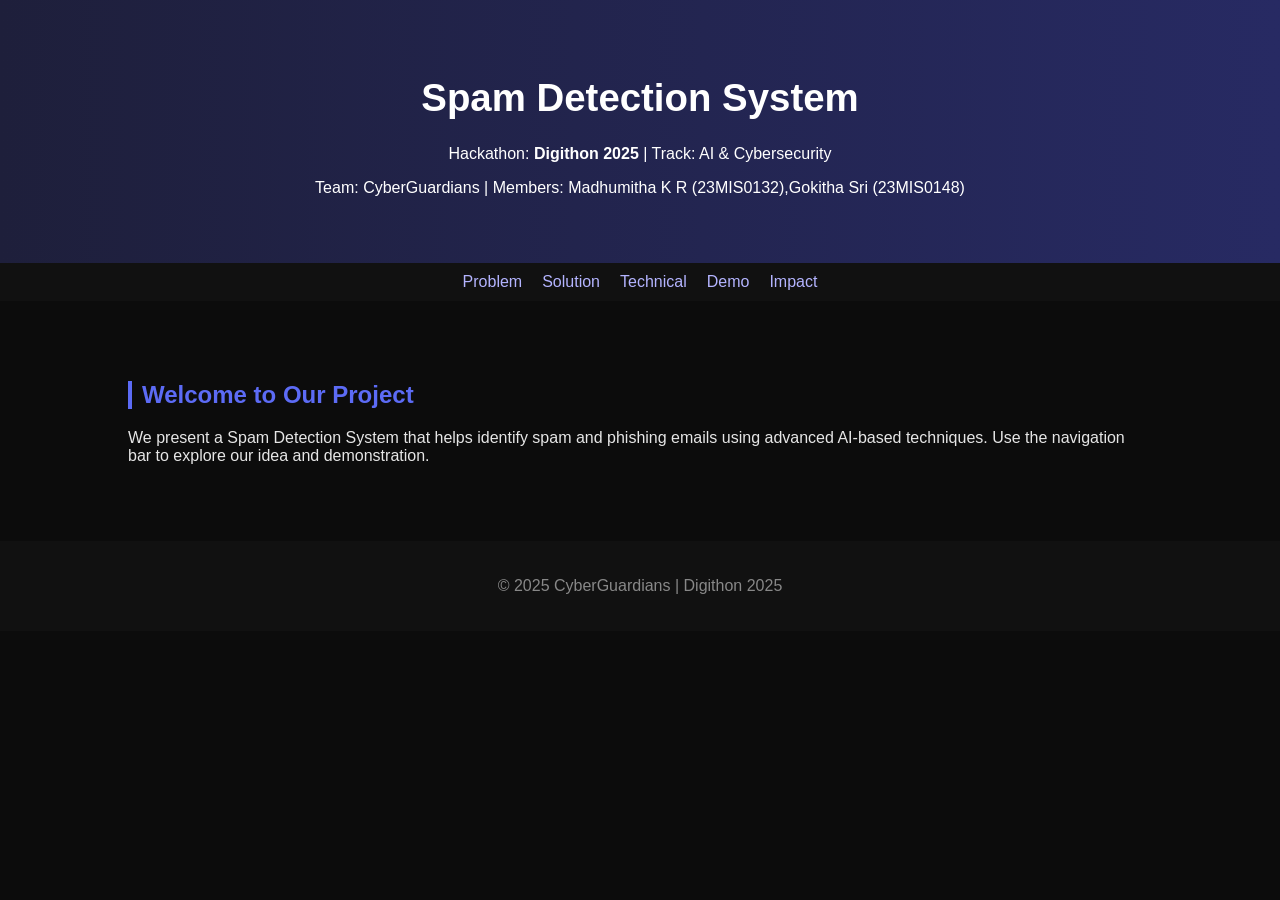
<file: SpamDetectionSystem/index.html>
<!DOCTYPE html>
<html lang="en">
<head>
<meta charset="UTF-8">
<meta name="viewport" content="width=device-width, initial-scale=1.0">
<title>Spam Detection System | Digithon 2025</title>
<link rel="stylesheet" href="style.css">
</head>
<body>
<header>
    <h1>Spam Detection System</h1>
    <p>Hackathon: <strong>Digithon 2025</strong> | Track: AI & Cybersecurity</p>
    <p>Team: CyberGuardians | Members: Madhumitha K R (23MIS0132),Gokitha Sri (23MIS0148)</p>
</header>

<nav>
    <a href="problem.html">Problem</a>
    <a href="solution.html">Solution</a>
    <a href="technical.html">Technical</a>
    <a href="demo.html">Demo</a>
    <a href="impact.html">Impact</a>
</nav>

<section>
    <h2>Welcome to Our Project</h2>
    <p>We present a Spam Detection System that helps identify spam and phishing emails using advanced AI-based techniques. Use the navigation bar to explore our idea and demonstration.</p>
</section>

<footer>
    <p>© 2025 CyberGuardians | Digithon 2025</p>
</footer>
</body>
</html>
</file>
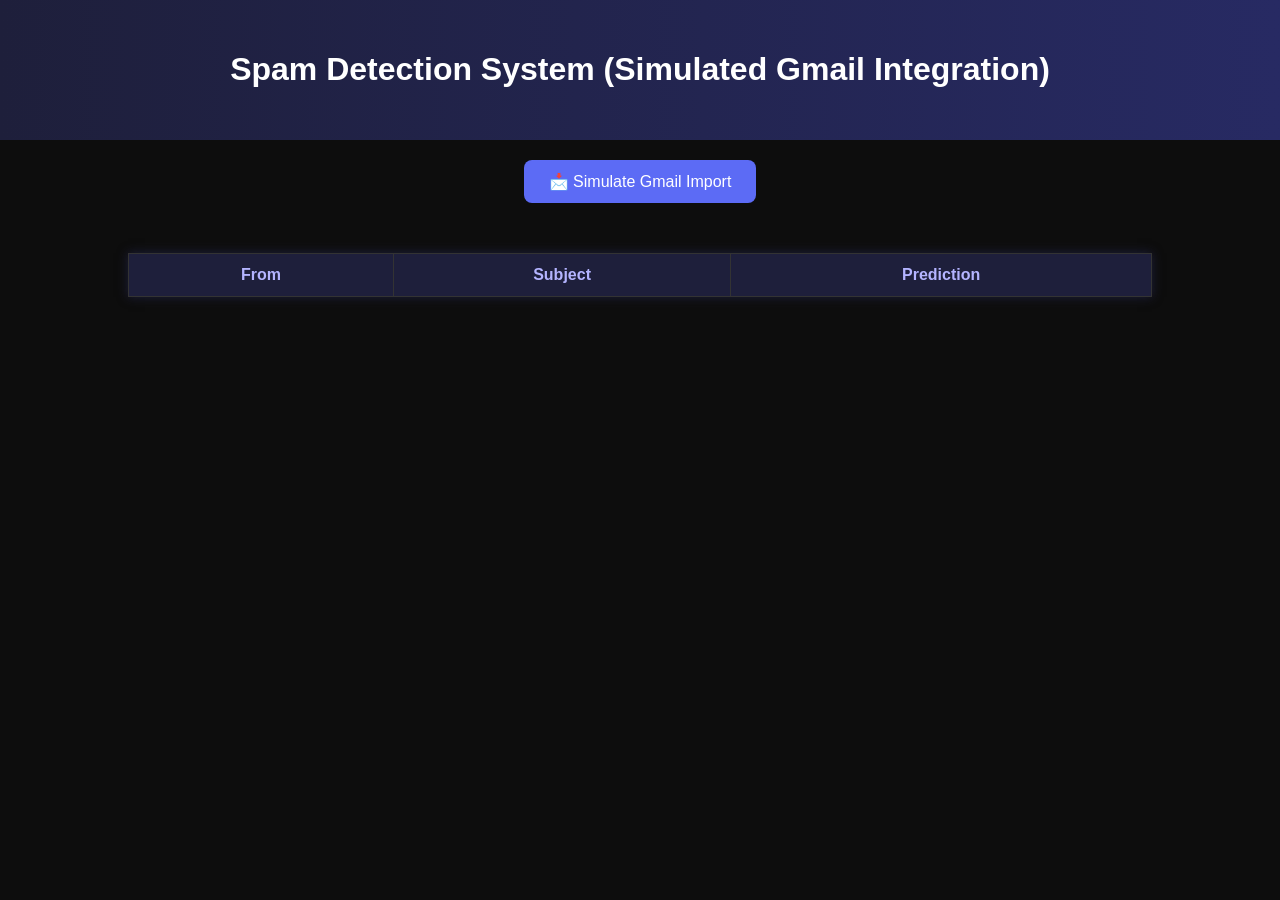
<file: SpamDetectionSystem/simulation/index.html>
<!DOCTYPE html>
<html lang="en">
<head>
<meta charset="UTF-8">
<title>Spam Detection - Gmail Integration Simulation</title>
<link rel="stylesheet" href="style.css">
</head>
<body>
<header>
  <h1>Spam Detection System (Simulated Gmail Integration)</h1>
</header>

<button onclick="loadEmails()">📩 Simulate Gmail Import</button>

<table id="emailTable">
  <thead>
    <tr>
      <th>From</th>
      <th>Subject</th>
      <th>Prediction</th>
    </tr>
  </thead>
  <tbody></tbody>
</table>

<script src="script.js"></script>
</body>
</html>
</file>
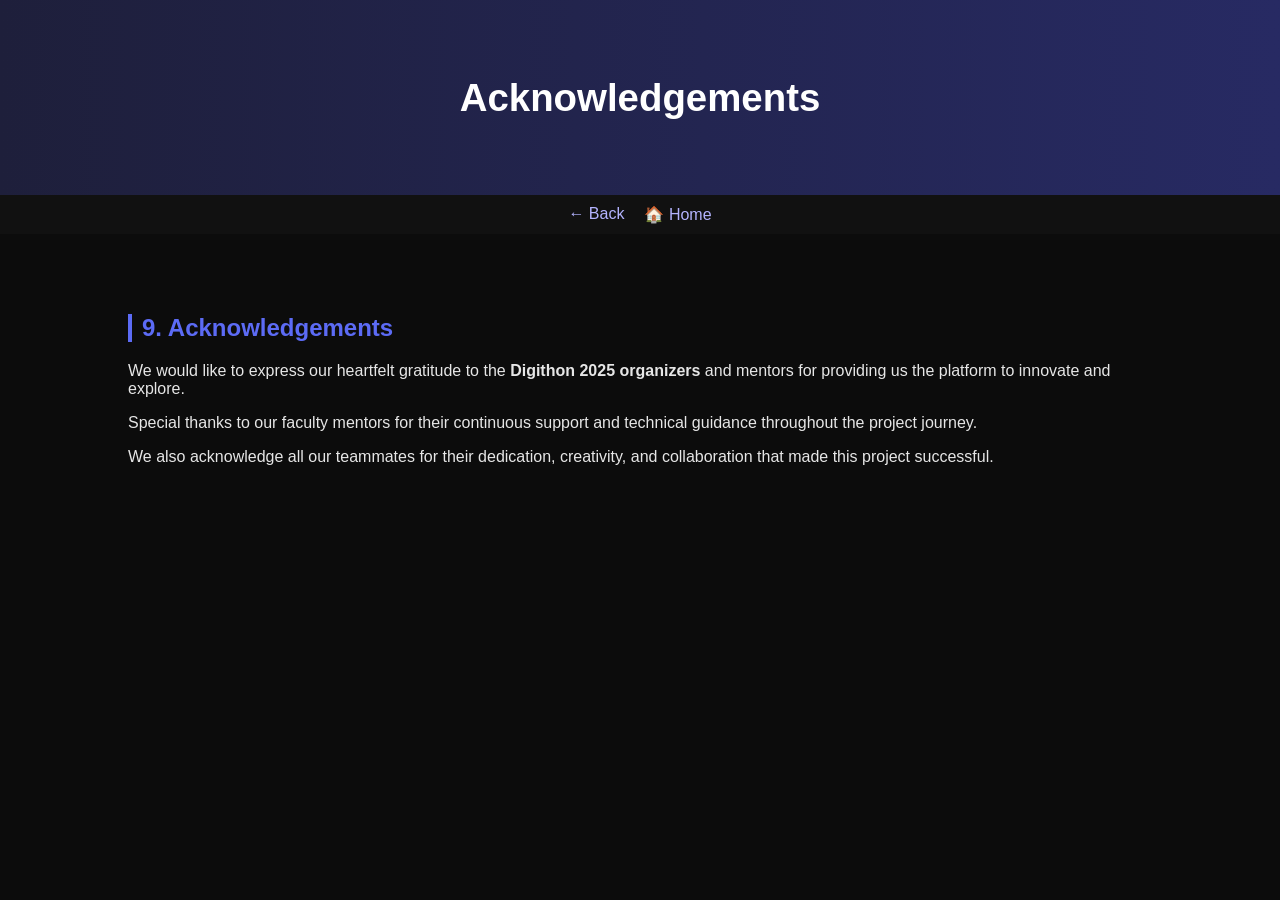
<file: SpamDetectionSystem/ack.html>
<!DOCTYPE html>
<html lang="en">
<head>
<meta charset="UTF-8">
<title>Acknowledgements | Spam Detection System</title>
<link rel="stylesheet" href="style.css">
</head>
<body>
<header><h1>Acknowledgements</h1></header>

<nav>
    <a href="conclusion.html">← Back</a>
    <a href="index.html">🏠 Home</a>
</nav>

<section>
    <h2>9. Acknowledgements</h2>
    <p>We would like to express our heartfelt gratitude to the <strong>Digithon 2025 organizers</strong> and mentors for providing us the platform to innovate and explore.</p>
    <p>Special thanks to our faculty mentors for their continuous support and technical guidance throughout the project journey.</p>
    <p>We also acknowledge all our teammates for their dedication, creativity, and collaboration that made this project successful.</p>
</section>


</body>
</html>
</file>
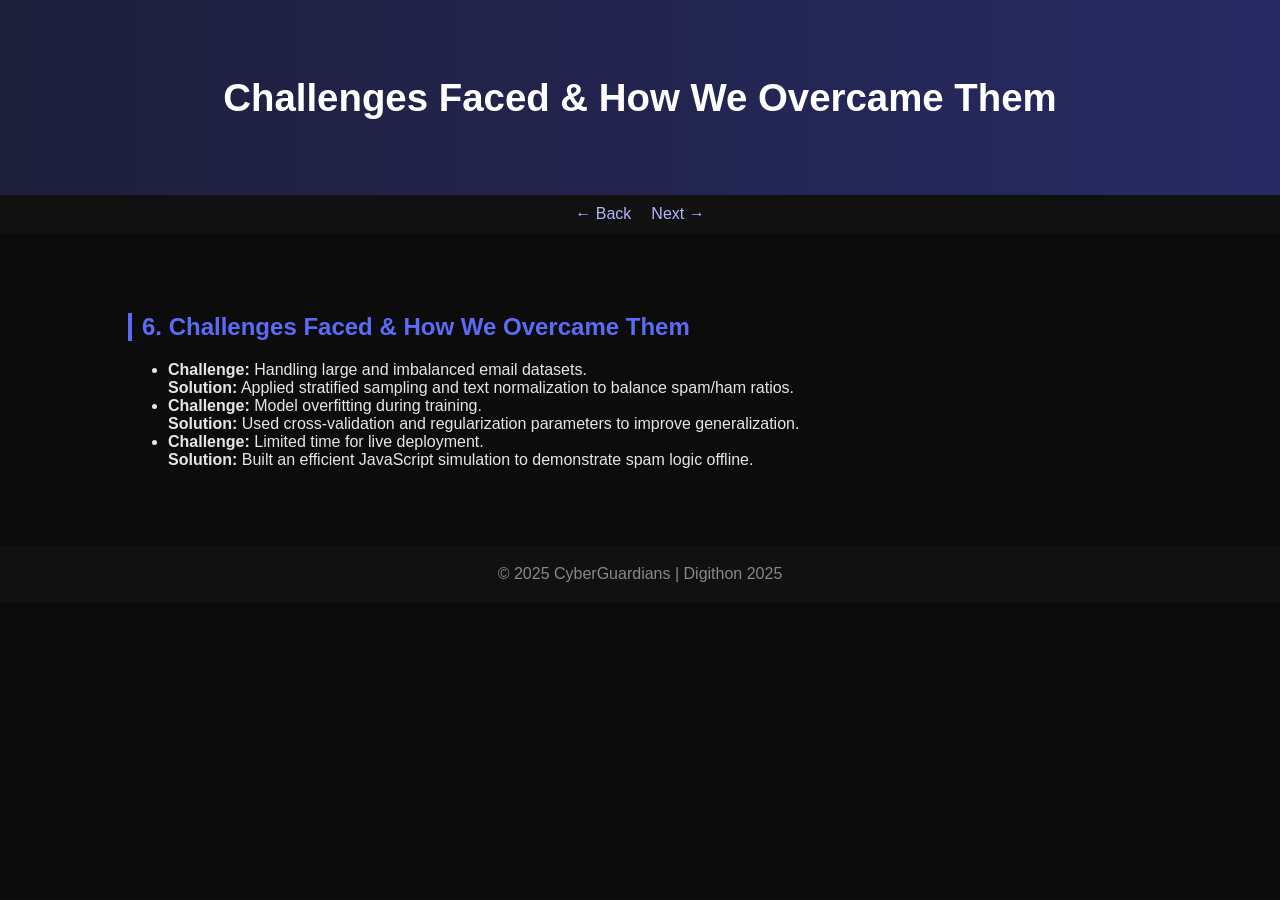
<file: SpamDetectionSystem/challenges.html>
<!DOCTYPE html>
<html lang="en">
<head>
<meta charset="UTF-8">
<title>Challenges Faced | Spam Detection System</title>
<link rel="stylesheet" href="style.css">
</head>
<body>
<header><h1>Challenges Faced & How We Overcame Them</h1></header>

<nav>
    <a href="impact.html">← Back</a>
    <a href="future.html">Next →</a>
</nav>

<section>
    <h2>6. Challenges Faced & How We Overcame Them</h2>
    <ul>
        <li><strong>Challenge:</strong> Handling large and imbalanced email datasets.<br>
            <strong>Solution:</strong> Applied stratified sampling and text normalization to balance spam/ham ratios.</li>
        <li><strong>Challenge:</strong> Model overfitting during training.<br>
            <strong>Solution:</strong> Used cross-validation and regularization parameters to improve generalization.</li>
        <li><strong>Challenge:</strong> Limited time for live deployment.<br>
            <strong>Solution:</strong> Built an efficient JavaScript simulation to demonstrate spam logic offline.</li>
    </ul>
</section>

<footer>© 2025 CyberGuardians | Digithon 2025</footer>
</body>
</html>
</file>
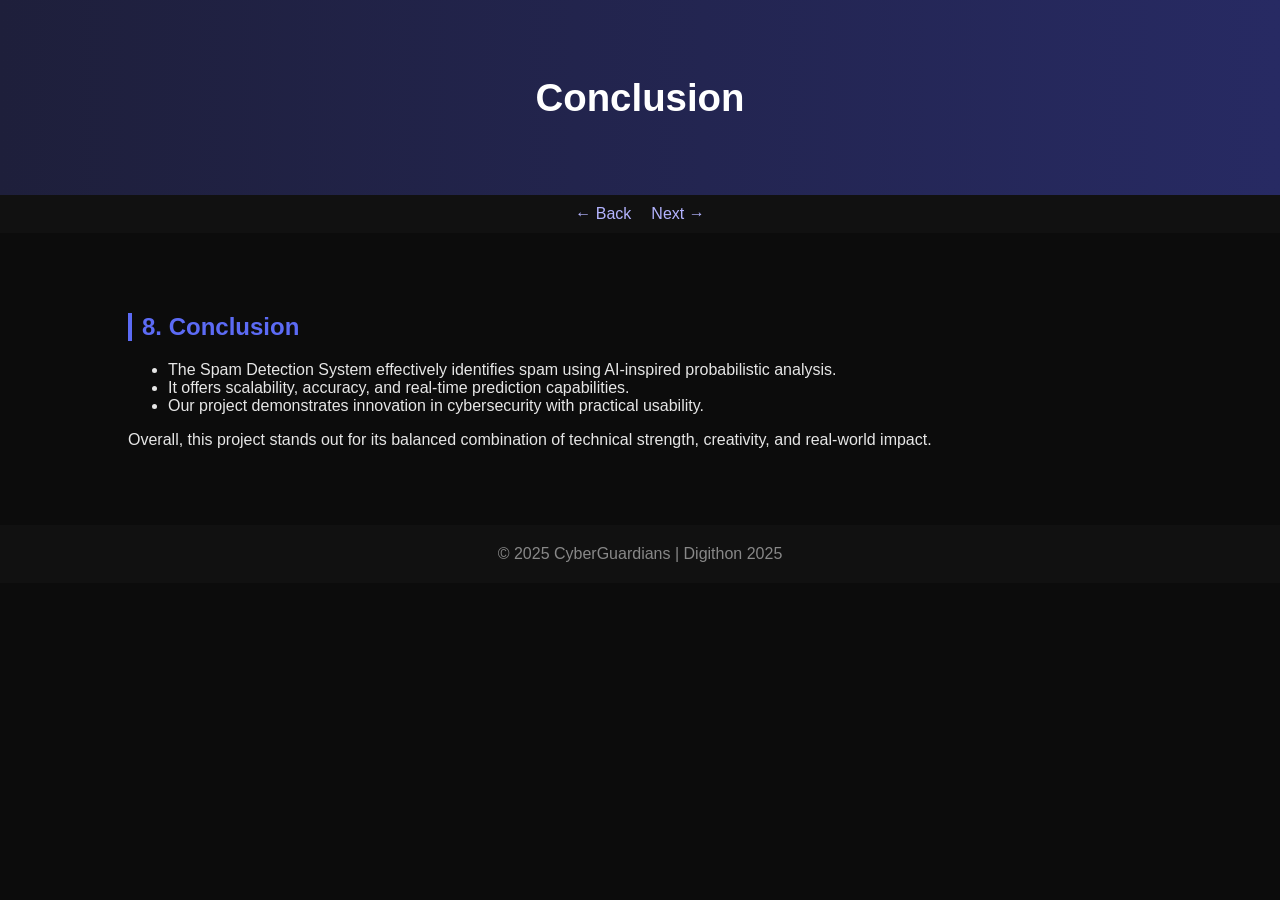
<file: SpamDetectionSystem/conclusion.html>
<!DOCTYPE html>
<html lang="en">
<head>
<meta charset="UTF-8">
<title>Conclusion | Spam Detection System</title>
<link rel="stylesheet" href="style.css">
</head>
<body>
<header><h1>Conclusion</h1></header>

<nav>
    <a href="future.html">← Back</a>
    <a href="ack.html">Next →</a>
</nav>

<section>
    <h2>8. Conclusion</h2>
    <ul>
        <li>The Spam Detection System effectively identifies spam using AI-inspired probabilistic analysis.</li>
        <li>It offers scalability, accuracy, and real-time prediction capabilities.</li>
        <li>Our project demonstrates innovation in cybersecurity with practical usability.</li>
    </ul>
    <p>Overall, this project stands out for its balanced combination of technical strength, creativity, and real-world impact.</p>
</section>

<footer>© 2025 CyberGuardians | Digithon 2025</footer>
</body>
</html>
</file>
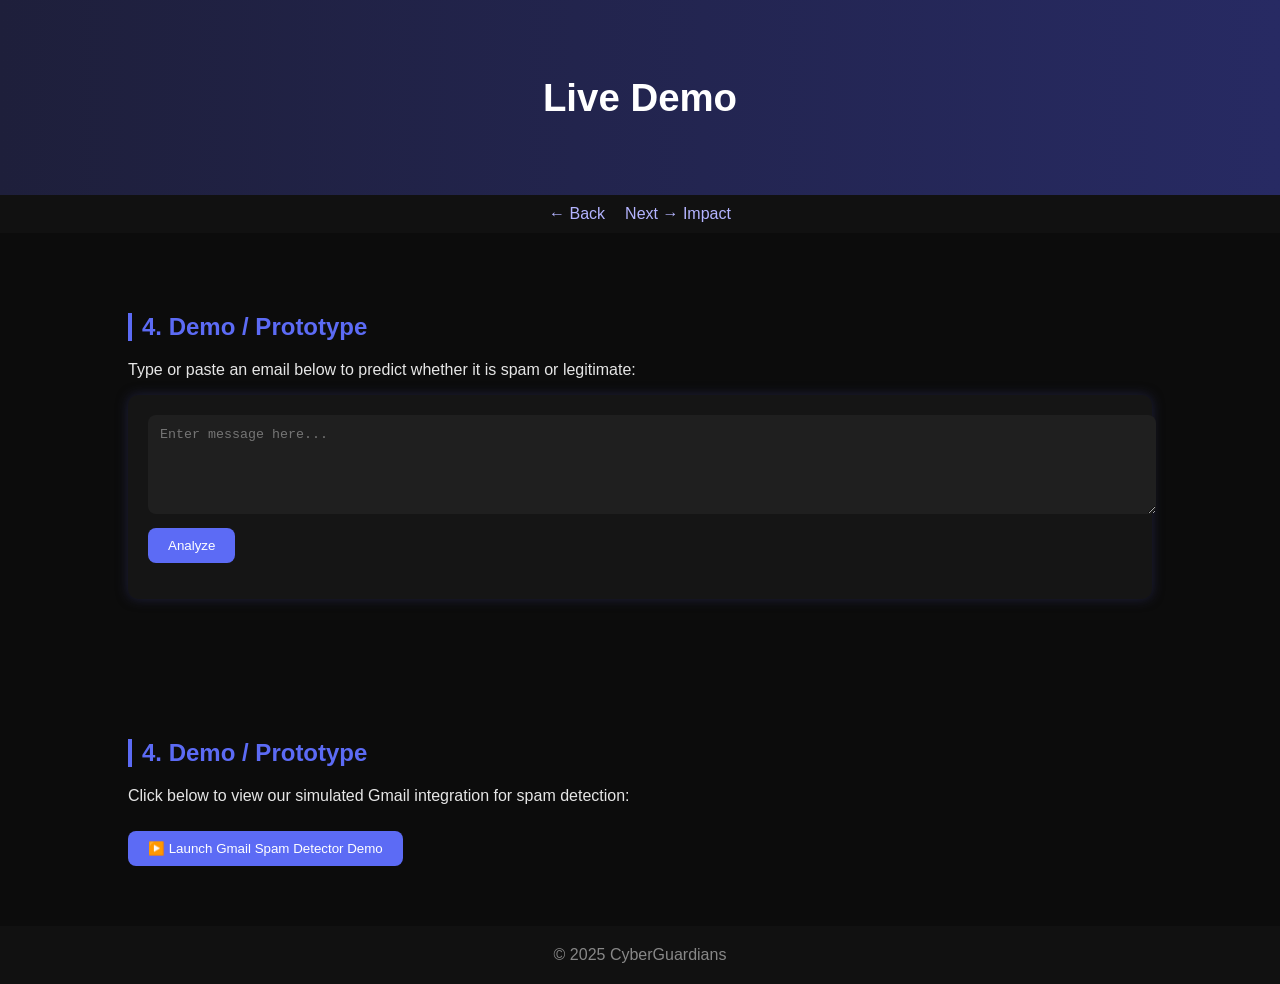
<file: SpamDetectionSystem/demo.html>
<!DOCTYPE html>
<html lang="en">
<head>
<meta charset="UTF-8">
<title>Demo | Spam Detection</title>
<link rel="stylesheet" href="style.css">
</head>
<body>
<header><h1>Live Demo</h1></header>

<nav>
    <a href="technical.html">← Back</a>
    <a href="impact.html">Next → Impact</a>
</nav>

<section>
    <h2>4. Demo / Prototype</h2>
    <p>Type or paste an email below to predict whether it is spam or legitimate:</p>

    <div class="demo-box">
        <textarea id="emailText" rows="5" placeholder="Enter message here..."></textarea>
        <button onclick="analyzeSpam()">Analyze</button>
        <p id="result"></p>
    </div>
    
</section>
<section>
  <h2>4. Demo / Prototype</h2>
  <p>Click below to view our simulated Gmail integration for spam detection:</p>

  <a href="simulation/index.html" target="_blank">
    <button>▶️ Launch Gmail Spam Detector Demo</button>
  </a>
</section>


<script>
const spamWords = ["win", "free", "offer", "click", "money", "lottery", "subscribe", "urgent", "deal", "cash"];
function analyzeSpam() {
    const text = document.getElementById("emailText").value.toLowerCase();
    let count = 0;
    spamWords.forEach(w => { if (text.includes(w)) count++; });
    const result = document.getElementById("result");
    if (count >= 3) result.innerHTML = "🚨 SPAM DETECTED!";
    else if (count >= 1) result.innerHTML = "⚠️ Suspicious content found!";
    else result.innerHTML = "✅ Legitimate message.";
}
</script>

<footer>© 2025 CyberGuardians</footer>
</body>
</html>
</file>
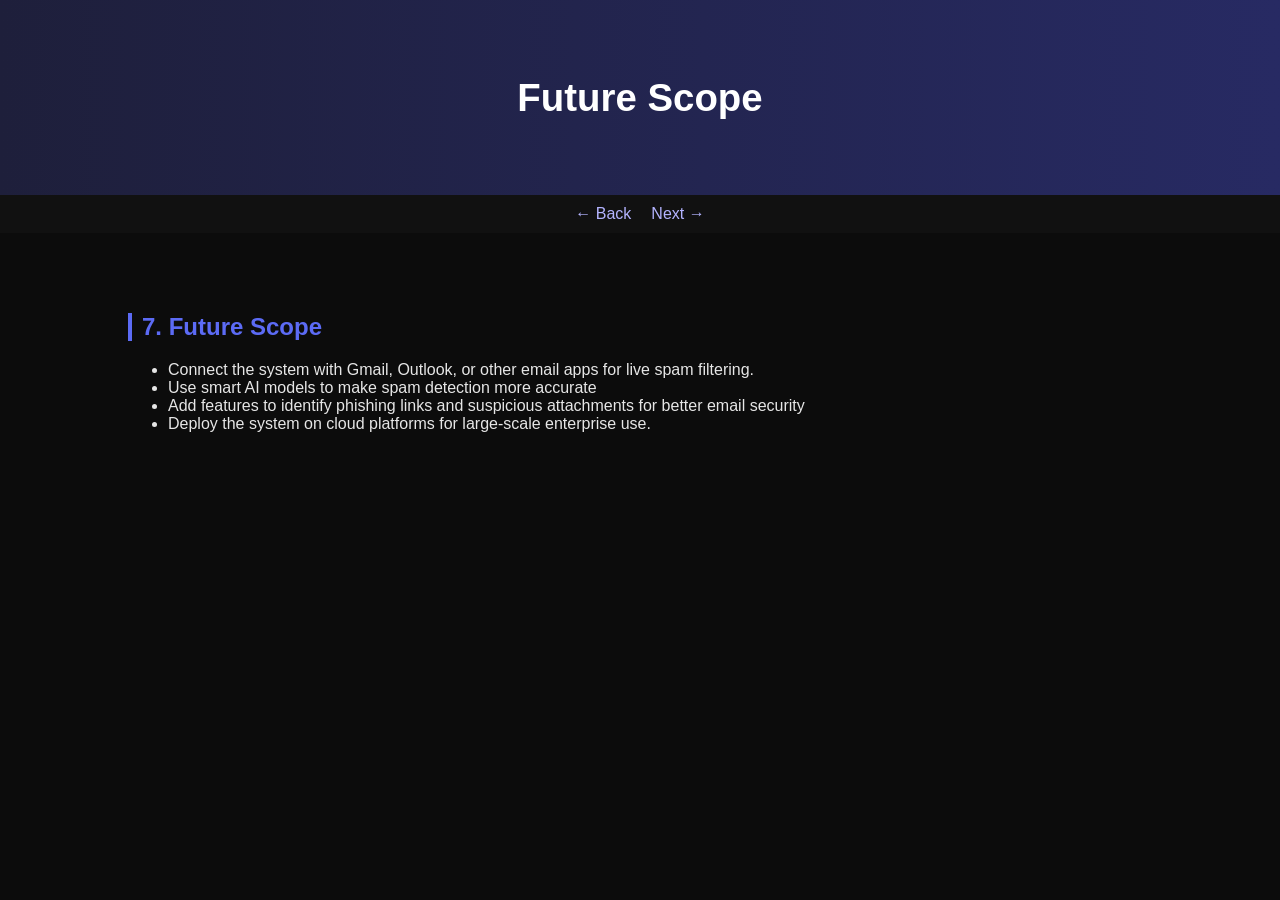
<file: SpamDetectionSystem/future.html>
<!DOCTYPE html>
<html lang="en">
<head>
<meta charset="UTF-8">
<title>Future Scope | Spam Detection System</title>
<link rel="stylesheet" href="style.css">
</head>
<body>
<header><h1>Future Scope</h1></header>

<nav>
    <a href="challenges.html">← Back</a>
    <a href="conclusion.html">Next →</a>
</nav>

<section>
    <h2>7. Future Scope</h2>
    <ul>
        <li>Connect the system with Gmail, Outlook, or other email apps for live spam filtering.</li>
        <li>Use smart AI models to make spam detection more accurate</li>
        <li>Add features to identify phishing links and suspicious attachments for better email security</li>
        <li>Deploy the system on cloud platforms for large-scale enterprise use.</li>
    </ul>
</section>


</body>
</html>
</file>
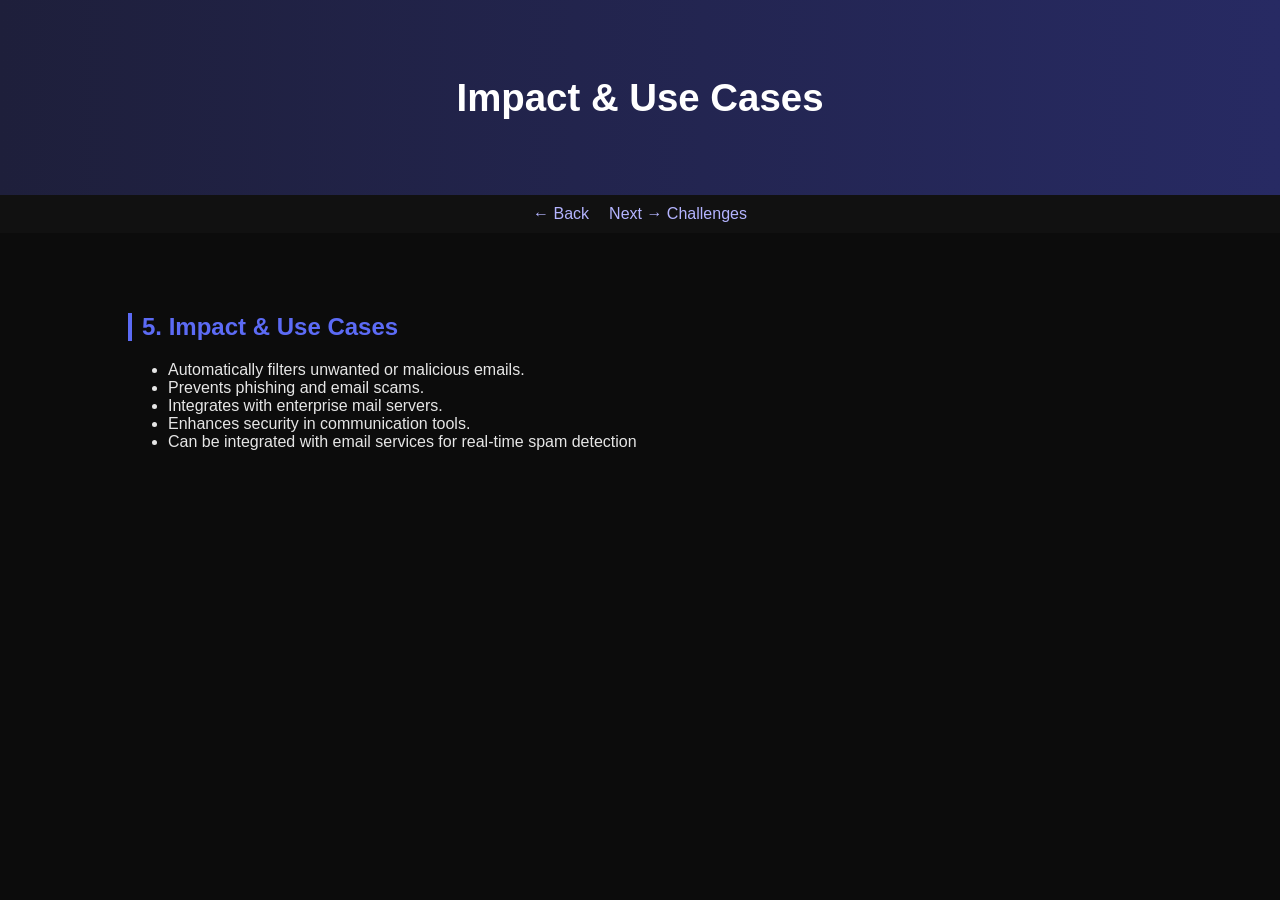
<file: SpamDetectionSystem/impact.html>
<!DOCTYPE html>
<html lang="en">
<head>
<meta charset="UTF-8">
<title>Impact & Use Cases | Spam Detection</title>
<link rel="stylesheet" href="style.css">
</head>
<body>
<header><h1>Impact & Use Cases</h1></header>

<nav>
    <a href="demo.html">← Back</a>
    <a href="challenges.html">Next → Challenges</a>
</nav>

<section>
    <h2>5. Impact & Use Cases</h2>
    <ul>
        <li>Automatically filters unwanted or malicious emails.</li>
        <li>Prevents phishing and email scams.</li>
        <li>Integrates with enterprise mail servers.</li>
        <li>Enhances security in communication tools.</li>
        <li>Can be integrated with email services for real-time spam detection</li>
        
    </ul>
</section>


</body>
</html>
</file>
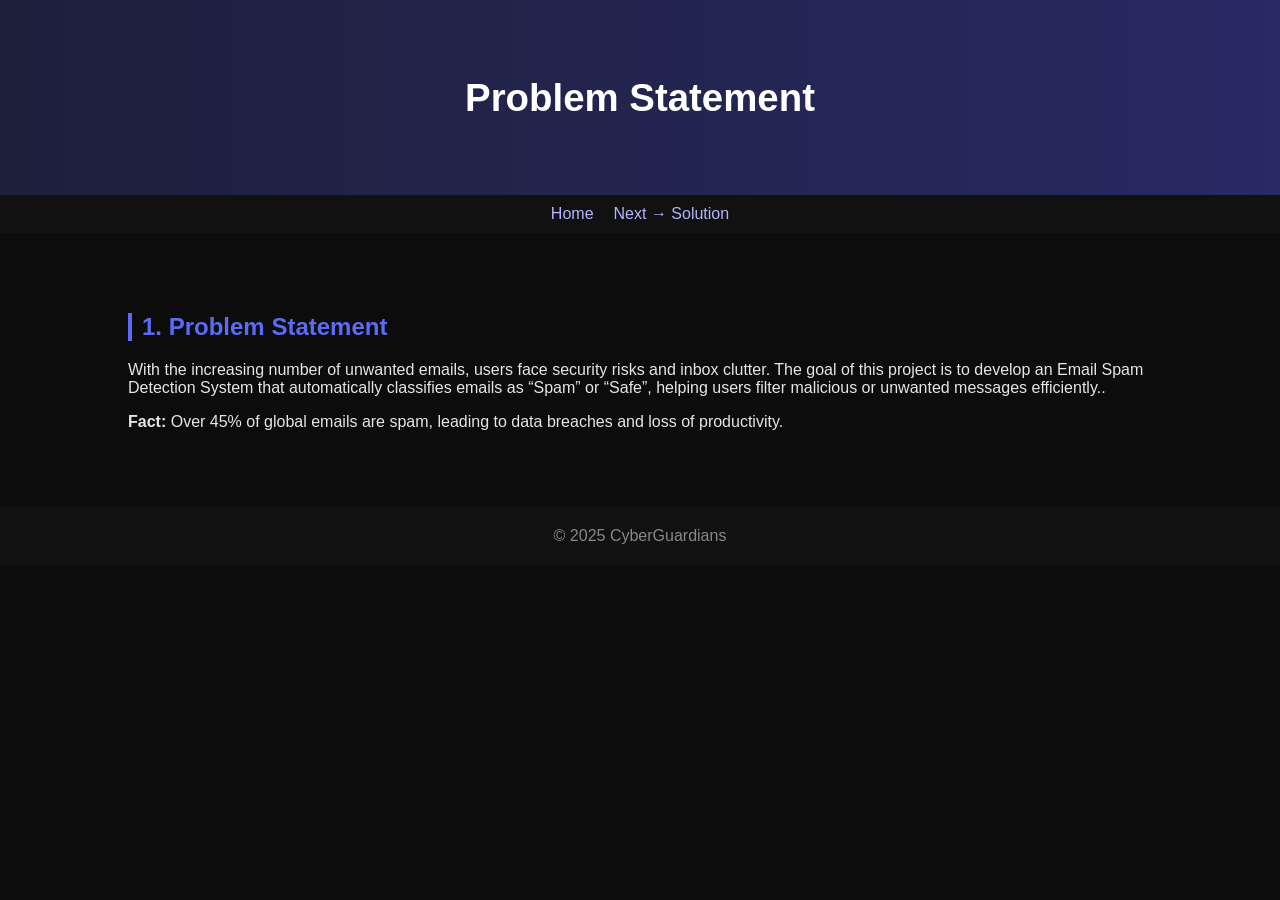
<file: SpamDetectionSystem/problem.html>
<!DOCTYPE html>
<html lang="en">
<head>
<meta charset="UTF-8">
<title>Problem Statement | Spam Detection</title>
<link rel="stylesheet" href="style.css">
</head>
<body>
<header><h1>Problem Statement</h1></header>

<nav>
    <a href="index.html">Home</a>
    <a href="solution.html">Next → Solution</a>
</nav>

<section>
    <h2>1. Problem Statement</h2>
    <p>With the increasing number of unwanted emails, users face security risks and inbox clutter. The goal of this project is to develop an Email Spam Detection System that automatically classifies emails as “Spam” or “Safe”, helping users filter malicious or unwanted messages efficiently..</p>
    <p><strong>Fact:</strong> Over 45% of global emails are spam, leading to data breaches and loss of productivity.</p>
</section>

<footer>© 2025 CyberGuardians</footer>
</body>
</html>
</file>
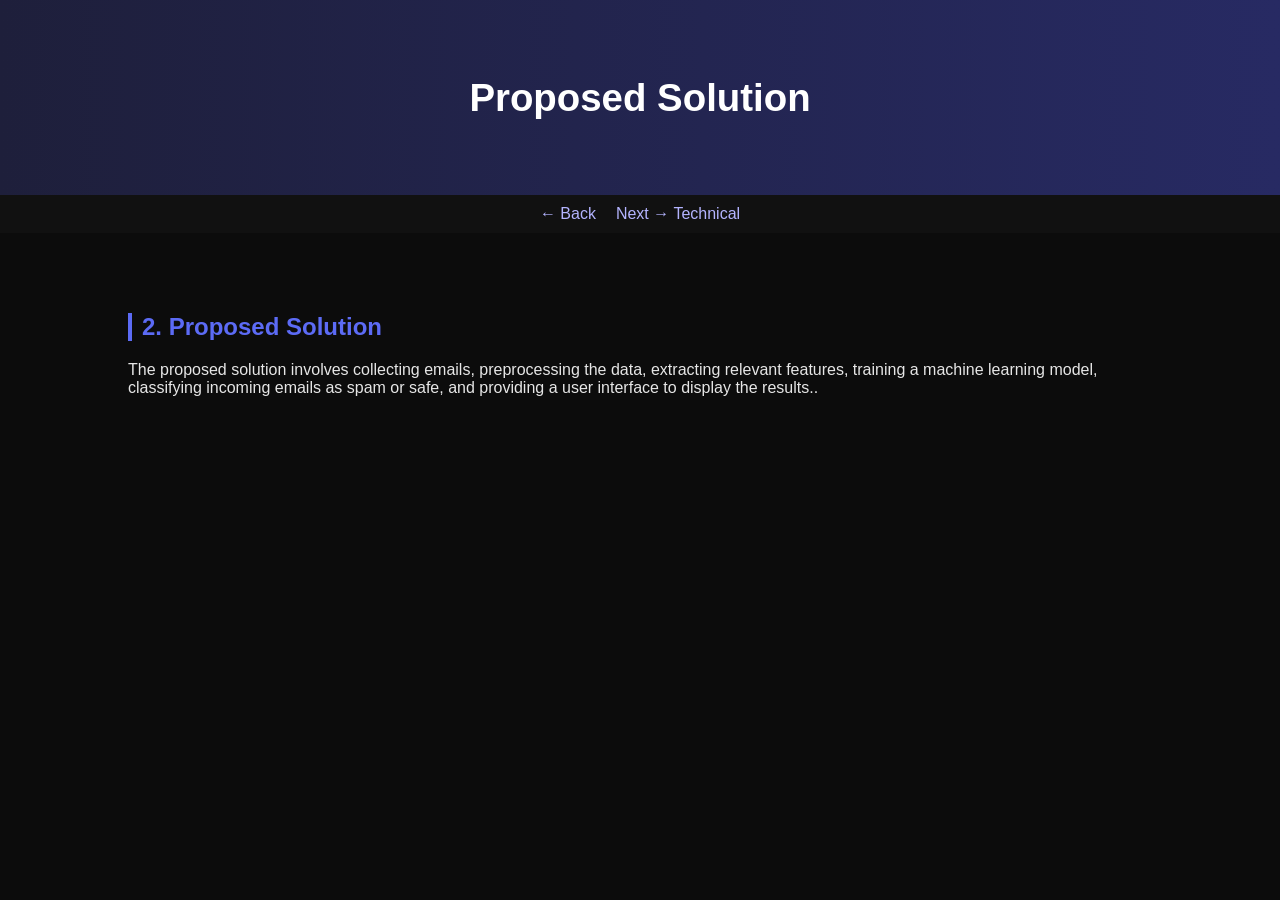
<file: SpamDetectionSystem/solution.html>
<!DOCTYPE html>
<html lang="en">
<head>
<meta charset="UTF-8">
<title>Proposed Solution | Spam Detection</title>
<link rel="stylesheet" href="style.css">
</head>
<body>
<header><h1>Proposed Solution</h1></header>

<nav>
    <a href="problem.html">← Back</a>
    <a href="technical.html">Next → Technical</a>
</nav>

<section>
    <h2>2. Proposed Solution</h2>
    <p>The proposed solution involves collecting emails, preprocessing the data, extracting relevant features, training a machine learning model, classifying incoming emails as spam or safe, and providing a user interface to display the results..</p>
</section>


</body>
</html>
</file>
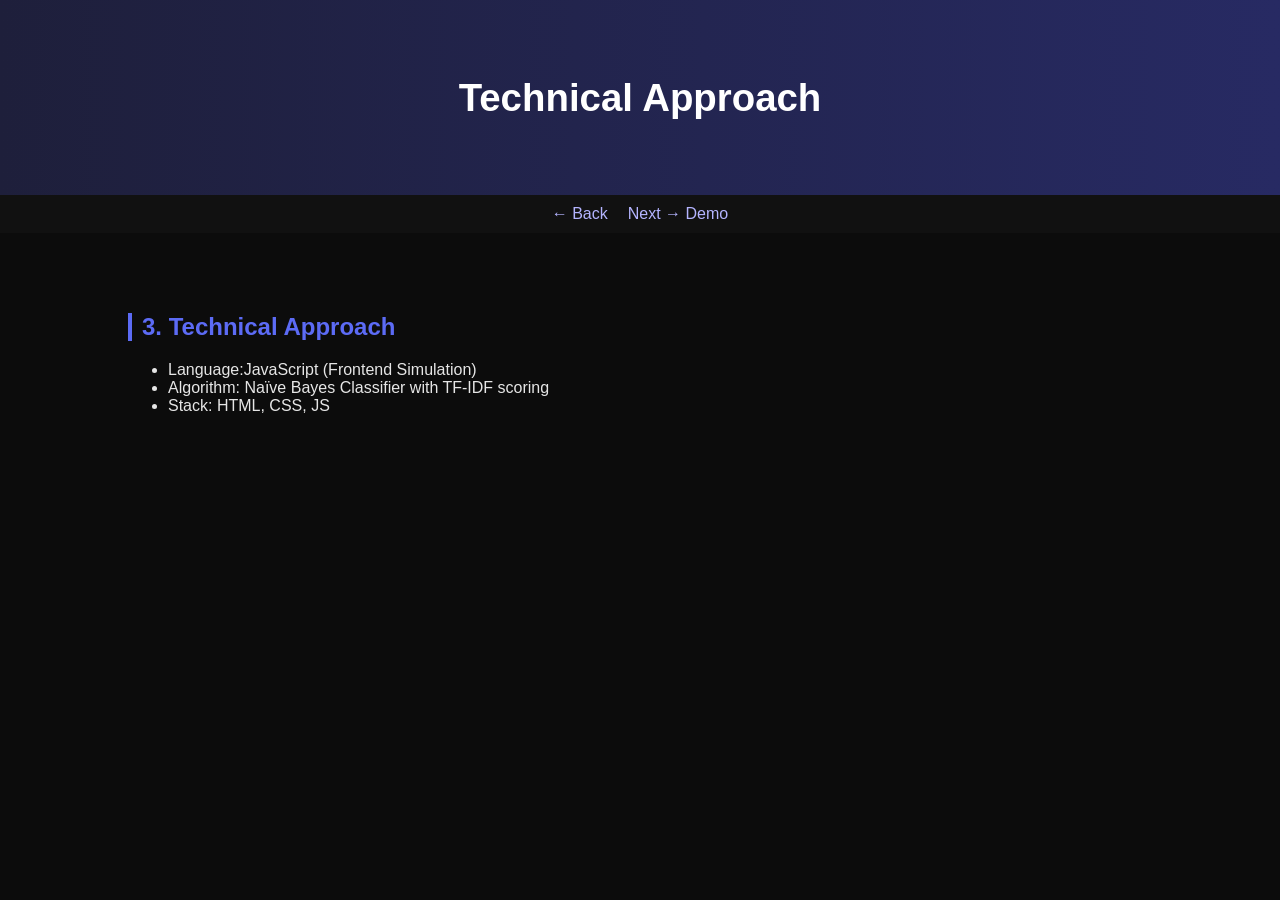
<file: SpamDetectionSystem/technical.html>
<!DOCTYPE html>
<html lang="en">
<head>
<meta charset="UTF-8">
<title>Technical Approach | Spam Detection</title>
<link rel="stylesheet" href="style.css">
</head>
<body>
<header><h1>Technical Approach</h1></header>

<nav>
    <a href="solution.html">← Back</a>
    <a href="demo.html">Next → Demo</a>
</nav>

<section>
    <h2>3. Technical Approach</h2>
    <ul>
        <li>Language:JavaScript (Frontend Simulation)</li>
        <li>Algorithm: Naïve Bayes Classifier with TF-IDF scoring</li>
        <li>Stack: HTML, CSS, JS</li>
    </ul>
</section>


</body>
</html>
</file>
<file: SpamDetectionSystem/style.css>
/* style.css */
body {
    font-family: "Poppins", sans-serif;
    background-color: #0c0c0c;
    color: #e6e6e6;
    margin: 0;
    padding: 0;
}

header {
    background: linear-gradient(90deg, #1e1f3b, #272a63);
    color: white;
    text-align: center;
    padding: 50px 20px;
}

header h1 {
    font-size: 2.4rem;
}

nav {
    background-color: #111;
    display: flex;
    justify-content: center;
    gap: 20px;
    padding: 10px;
}

nav a {
    color: #b4b4ff;
    text-decoration: none;
    font-weight: 500;
    transition: color 0.3s;
}

nav a:hover {
    color: #fff;
}

section {
    padding: 60px 10%;
}

h2 {
    color: #5c6bf5;
    border-left: 4px solid #5c6bf5;
    padding-left: 10px;
}

footer {
    background-color: #111;
    text-align: center;
    padding: 20px;
    color: #888;
}

.demo-box {
    background: #151515;
    padding: 20px;
    border-radius: 10px;
    margin-top: 15px;
    box-shadow: 0 0 12px #1e1f3b;
}

textarea, input {
    width: 100%;
    padding: 12px;
    background: #1f1f1f;
    color: white;
    border: none;
    border-radius: 8px;
}

button {
    margin-top: 10px;
    background: #5c6bf5;
    color: white;
    border: none;
    padding: 10px 20px;
    border-radius: 8px;
    cursor: pointer;
    transition: 0.3s;
}

button:hover {
    background: #4a56d6;
}
</file>
<file: SpamDetectionSystem/simulation/style.css>
body {
  font-family: 'Poppins', sans-serif;
  background-color: #0d0d0d;
  color: #eee;
  margin: 0;
  padding: 0;
  text-align: center;
}

header {
  background: linear-gradient(90deg, #1e1f3b, #272a63);
  color: white;
  padding: 30px;
}

button {
  background: #5c6bf5;
  border: none;
  padding: 12px 25px;
  color: white;
  font-size: 1rem;
  border-radius: 8px;
  cursor: pointer;
  margin: 20px;
}

button:hover {
  background: #4a56d6;
}

table {
  margin: 30px auto;
  border-collapse: collapse;
  width: 80%;
  background: #1a1a1a;
  box-shadow: 0 0 10px #1e1f3b;
}

th, td {
  padding: 12px;
  border: 1px solid #333;
}

th {
  background: #1e1f3b;
  color: #b4b4ff;
}
</file>
